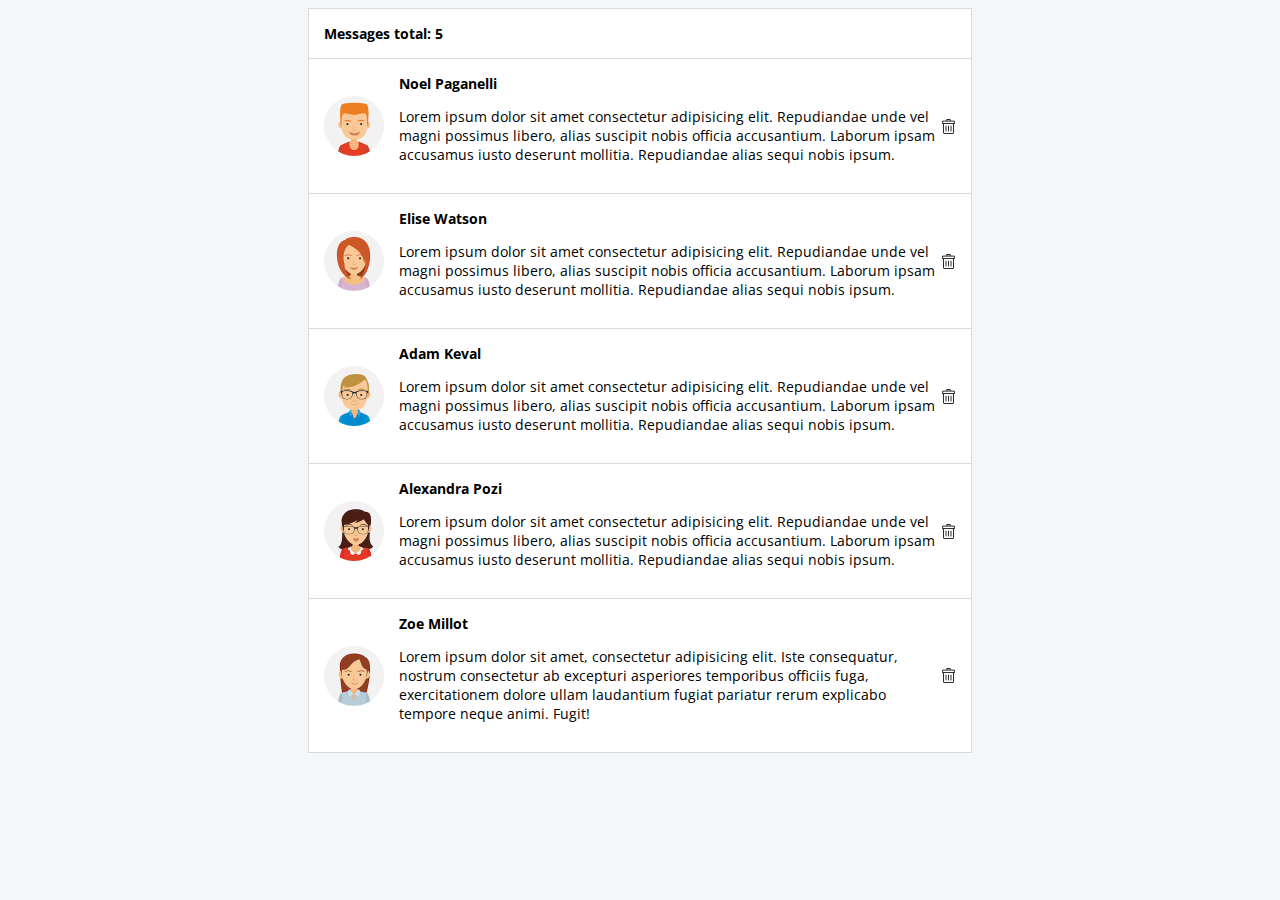
<file: part2/index.html>
<!DOCTYPE html>
<html lang="en">
<head>
    <meta charset="UTF-8">
    <meta name="viewport" content="width=device-width, initial-scale=1.0">
    <meta http-equiv="X-UA-Compatible" content="ie=edge">
    <link href="https://fonts.googleapis.com/css?family=Open+Sans&display=swap" rel="stylesheet">
    <link rel="stylesheet" href="style.css">
    <title>My Mails</title>
</head>
<body>
    <div class = "row">
       <h6>Messages total: <span id="compteur">0</span></h6> 
    </div>
    <div class="row message">
        <img class="avatar" src="avatar-1.jpg">
        <div>
            <h6>Noel Paganelli</h6>
            <p>Lorem ipsum dolor sit amet consectetur adipisicing elit. Repudiandae unde vel magni possimus libero, alias suscipit nobis officia accusantium. Laborum ipsam accusamus iusto deserunt mollitia. Repudiandae alias sequi nobis ipsum.</p>
        </div>
        <img class="trash" src="trash.png">
    </div>
    <div class="row message">
        <img class="avatar" src="avatar-2.jpg">
        <div>
            <h6>Elise Watson</h6>
            <p>Lorem ipsum dolor sit amet consectetur adipisicing elit. Repudiandae unde vel magni possimus libero, alias suscipit nobis officia accusantium. Laborum ipsam accusamus iusto deserunt mollitia. Repudiandae alias sequi nobis ipsum.</p>
        </div>
        <img class="trash" src="trash.png">
    </div>
    <div class="row message">
        <img class="avatar" src="avatar-3.jpg">
        <div>
            <h6>Adam Keval</h6>
            <p>Lorem ipsum dolor sit amet consectetur adipisicing elit. Repudiandae unde vel magni possimus libero, alias suscipit nobis officia accusantium. Laborum ipsam accusamus iusto deserunt mollitia. Repudiandae alias sequi nobis ipsum.</p>
        </div>
        <img class="trash" src="trash.png">
    </div>
    <div class="row message">
        <img class="avatar" src="avatar-4.jpg">
        <div>
            <h6>Alexandra Pozi</h6>
            <p>Lorem ipsum dolor sit amet consectetur adipisicing elit. Repudiandae unde vel magni possimus libero, alias suscipit nobis officia accusantium. Laborum ipsam accusamus iusto deserunt mollitia. Repudiandae alias sequi nobis ipsum.</p>
        </div>
        <img class="trash" src="trash.png">
    </div>
    <div class="row message last-row">
        <img class="avatar" src="avatar-5.jpg">
        <div>
            <h6>Zoe Millot</h6>
            <p>Lorem ipsum dolor sit amet, consectetur adipisicing elit. Iste consequatur, nostrum consectetur ab excepturi asperiores temporibus officiis fuga, exercitationem dolore ullam laudantium fugiat pariatur rerum explicabo tempore neque animi. Fugit!</p>
        </div>
        <img class="trash" src="trash.png">
    </div>
   <script src="script.js"></script>

</body>
</html>
</file>
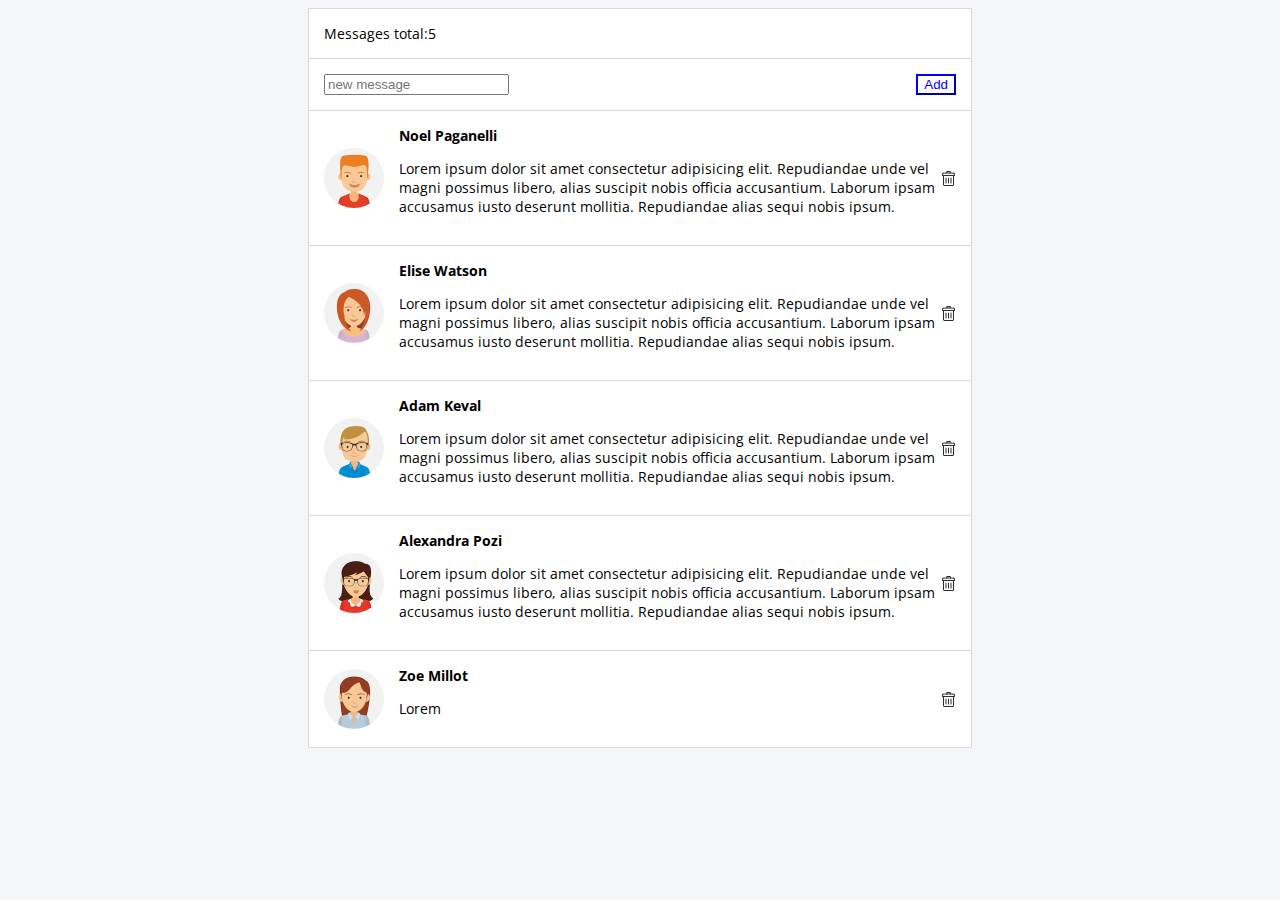
<file: part3/index.html>
<!DOCTYPE html>
<html lang="en">
<head>
    <meta charset="UTF-8">
    <meta name="viewport" content="width=device-width, initial-scale=1.0">
    <meta http-equiv="X-UA-Compatible" content="ie=edge">
    <link href="https://fonts.googleapis.com/css?family=Open+Sans&display=swap" rel="stylesheet">
    <link rel="stylesheet" href="style.css">
    <title>My Mails</title>
</head>
<body>
    <div class="row">
        Messages total: <span id="count">0</span>
    </div>
    <div class="addMessage">
        <input id= "newmessage" type="text" name="new message" value="" placeholder="new message">
        <button id="btn-add"type="button">Add</button>
    </div>
    <div class="row">
        <img class="avatar" src="avatar-1.jpg">
        <div>
            <h6>Noel Paganelli</h6>
            <p>Lorem ipsum dolor sit amet consectetur adipisicing elit. Repudiandae unde vel magni possimus libero, alias suscipit nobis officia accusantium. Laborum ipsam accusamus iusto deserunt mollitia. Repudiandae alias sequi nobis ipsum.</p>
        </div>
        <img class="trash" src="trash.png">
    </div>
    <div class="row">
        <img class="avatar" src="avatar-2.jpg">
        <div>
            <h6>Elise Watson</h6>
            <p>Lorem ipsum dolor sit amet consectetur adipisicing elit. Repudiandae unde vel magni possimus libero, alias suscipit nobis officia accusantium. Laborum ipsam accusamus iusto deserunt mollitia. Repudiandae alias sequi nobis ipsum.</p>
        </div>
        <img class="trash" src="trash.png">
    </div>
    <div class="row">
        <img class="avatar" src="avatar-3.jpg">
        <div>
            <h6>Adam Keval</h6>
            <p>Lorem ipsum dolor sit amet consectetur adipisicing elit. Repudiandae unde vel magni possimus libero, alias suscipit nobis officia accusantium. Laborum ipsam accusamus iusto deserunt mollitia. Repudiandae alias sequi nobis ipsum.</p>
        </div>
        <img class="trash" src="trash.png">
    </div>
    <div class="row">
        <img class="avatar" src="avatar-4.jpg">
        <div>
            <h6>Alexandra Pozi</h6>
            <p>Lorem ipsum dolor sit amet consectetur adipisicing elit. Repudiandae unde vel magni possimus libero, alias suscipit nobis officia accusantium. Laborum ipsam accusamus iusto deserunt mollitia. Repudiandae alias sequi nobis ipsum.</p>
        </div>
        <img class="trash" src="trash.png">
    </div>
    <div class="row last-row">
        <img class="avatar" src="avatar-5.jpg">
        <div>
            <h6>Zoe Millot</h6>
            <p>Lorem</p>
        </div>
        <img class="trash" src="trash.png">
    </div>
    <script src="script.js"></script>
</body>
</html>
</file>
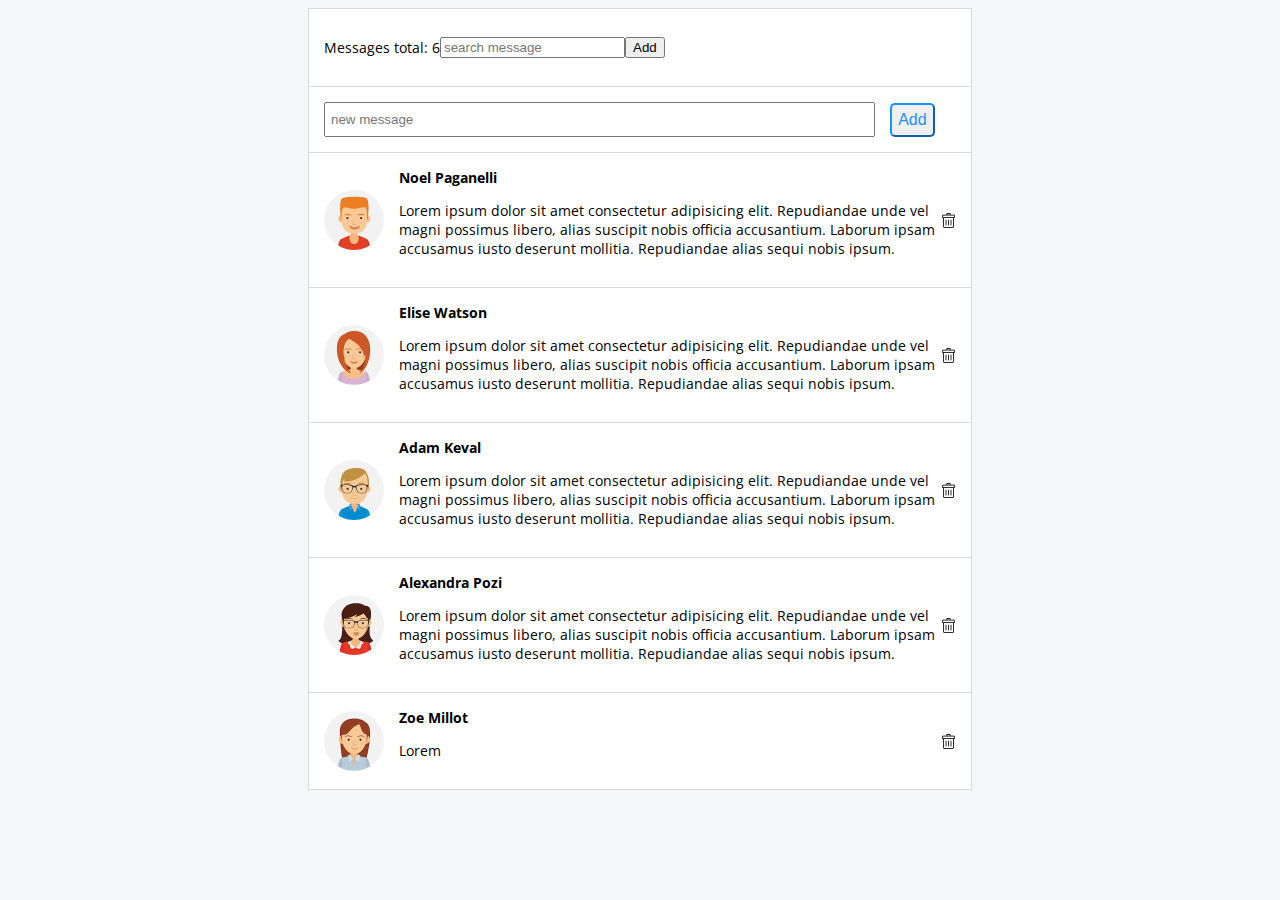
<file: part4/index.html>
<!DOCTYPE html>
<html lang="en">
<head>
    <meta charset="UTF-8">
    <meta name="viewport" content="width=device-width, initial-scale=1.0">
    <meta http-equiv="X-UA-Compatible" content="ie=edge">
    <link href="https://fonts.googleapis.com/css?family=Open+Sans&display=swap" rel="stylesheet">
    <link rel="stylesheet" href="style.css">
    <script src="https://code.jquery.com/jquery-3.2.1.min.js"></script>
    <title>My Mails</title>
</head>
<body>
    <div class="row">
        <p>Messages total: <span id="count">0</span></p>
        <input id="search-message" type="text" placeholder="search message">
        <button type="button" id="btn-search">Add</button> 
    </div>
    <div class="row">
        <input id="add-message" type="text" placeholder="new message">
        <button type="button" id="btn-add">Add</button> 
    </div>
    <div class="row">
        <img class="avatar" src="avatar-1.jpg">
        <div>
            <h6>Noel Paganelli</h6>
            <p>Lorem ipsum dolor sit amet consectetur adipisicing elit. Repudiandae unde vel magni possimus libero, alias suscipit nobis officia accusantium. Laborum ipsam accusamus iusto deserunt mollitia. Repudiandae alias sequi nobis ipsum.</p>
        </div>
        <img class="trash" src="trash.png">
    </div>
    <div class="row">
        <img class="avatar" src="avatar-2.jpg">
        <div>
            <h6>Elise Watson</h6>
            <p>Lorem ipsum dolor sit amet consectetur adipisicing elit. Repudiandae unde vel magni possimus libero, alias suscipit nobis officia accusantium. Laborum ipsam accusamus iusto deserunt mollitia. Repudiandae alias sequi nobis ipsum.</p>
        </div>
        <img class="trash" src="trash.png">
    </div>
    <div class="row">
        <img class="avatar" src="avatar-3.jpg">
        <div>
            <h6>Adam Keval</h6>
            <p>Lorem ipsum dolor sit amet consectetur adipisicing elit. Repudiandae unde vel magni possimus libero, alias suscipit nobis officia accusantium. Laborum ipsam accusamus iusto deserunt mollitia. Repudiandae alias sequi nobis ipsum.</p>
        </div>
        <img class="trash" src="trash.png">
    </div>
    <div class="row">
        <img class="avatar" src="avatar-4.jpg">
        <div>
            <h6>Alexandra Pozi</h6>
            <p>Lorem ipsum dolor sit amet consectetur adipisicing elit. Repudiandae unde vel magni possimus libero, alias suscipit nobis officia accusantium. Laborum ipsam accusamus iusto deserunt mollitia. Repudiandae alias sequi nobis ipsum.</p>
        </div>
        <img class="trash" src="trash.png">
    </div>
    <div class="row last-row">
        <img class="avatar" src="avatar-5.jpg">
        <div>
            <h6>Zoe Millot</h6>
            <p>Lorem</p>
        </div>
        <img class="trash" src="trash.png">
    </div>
    <script src="script.js"></script>
</body>
</html>
</file>
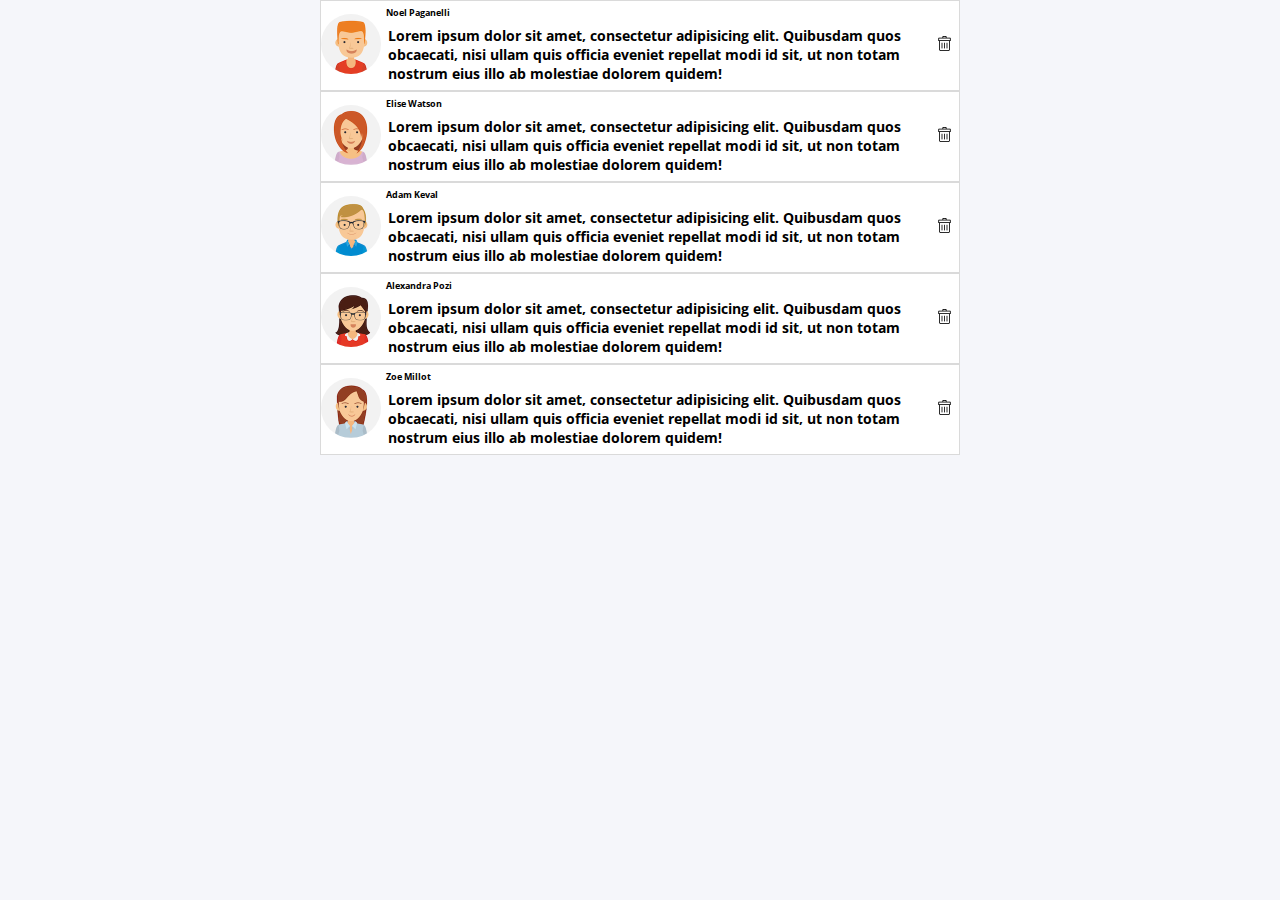
<file: part1/mymails-part1-gp/index.html>
<!DOCTYPE html>
<html lang="en">
  <head>
    <meta charset="UTF-8" />
    <meta name="viewport" content="width=device-width, initial-scale=1.0" />
    <title>Document</title>
    <link rel="stylesheet" href="style.css" />
    <link rel="preconnect" href="https://fonts.gstatic.com"> 
    <link href="https://fonts.googleapis.com/css2?family=Open+Sans:wght@300&display=swap" rel="stylesheet">
  </head>

  <body>
    <div id="container">
      <div class="frame-box">
        <div>
          <img class="avatar" src="./My Mails-Assets/avatar-1.jpg" alt="avatar1" />
        </div>
        <div>
          <h6>Noel Paganelli</h6>
          <p class="paragraphe">
            Lorem ipsum dolor sit amet, consectetur adipisicing elit. Quibusdam
            quos obcaecati, nisi ullam quis officia eveniet repellat modi id
            sit, ut non totam nostrum eius illo ab molestiae dolorem quidem!
          </p>
        </div>
        <div>
          <img class="trash" src="./My Mails-Assets/trash.png" alt="image de poubelle" />
        </div>
      </div>

      <div class="frame-box">
        <div>
          <img class="avatar" src="./My Mails-Assets/avatar-2.jpg" alt="avatar2" />
        </div>
        <div>
          <h6>Elise Watson</h6>
          <p class="paragraphe">
            Lorem ipsum dolor sit amet, consectetur adipisicing elit. Quibusdam
            quos obcaecati, nisi ullam quis officia eveniet repellat modi id
            sit, ut non totam nostrum eius illo ab molestiae dolorem quidem!
          </p>
        </div>
        <div>
          <img class="trash" src="./My Mails-Assets/trash.png" alt="image de poubelle" />
        </div>
      </div>

      <div class="frame-box">
        <div>
          <img class="avatar" src="./My Mails-Assets/avatar-3.jpg" alt="avatar3" />
        </div>
        <div>
          <h6>Adam Keval</h6>
          <p class="paragraphe">
            Lorem ipsum dolor sit amet, consectetur adipisicing elit. Quibusdam
            quos obcaecati, nisi ullam quis officia eveniet repellat modi id
            sit, ut non totam nostrum eius illo ab molestiae dolorem quidem!
          </p>
        </div>
        <div>
          <img class="trash" src="./My Mails-Assets/trash.png" alt="image de poubelle" />
        </div>
      </div>

      <div class="frame-box">
        <div>
          <img class="avatar" src="./My Mails-Assets/avatar-4.jpg" alt="avatar4" />
        </div>
        <div>
          <h6>Alexandra Pozi</h6>
          <p class="paragraphe">
            Lorem ipsum dolor sit amet, consectetur adipisicing elit. Quibusdam
            quos obcaecati, nisi ullam quis officia eveniet repellat modi id
            sit, ut non totam nostrum eius illo ab molestiae dolorem quidem!
          </p>
        </div>
        <div>
          <img class="trash" src="./My Mails-Assets/trash.png" alt="image de poubelle" />
        </div>
      </div>

      <div class="frame-box">
        <div>
          <img class="avatar" src="./My Mails-Assets/avatar-5.jpg" alt="avatar5" />
        </div>
        <div>
          <h6>Zoe Millot</h6>
          <p class="paragraphe">
            Lorem ipsum dolor sit amet, consectetur adipisicing elit. Quibusdam
            quos obcaecati, nisi ullam quis officia eveniet repellat modi id
            sit, ut non totam nostrum eius illo ab molestiae dolorem quidem!
          </p>
        </div>
        <div>
          <img class="trash" src="./My Mails-Assets/trash.png" alt="image de poubelle" />
        </div>
      </div>
    </div>
  </body>
</html>
</file>
<file: part2/style.css>
body {
    display: flex;
    flex-direction: column;
    align-items: center;
    font-family: 'Open Sans', sans-serif;
    background-color: #F5F6FA;
    font-size: 14px;
}

h5 {
    font-family: 'Open Sans', sans-serif;
    font-size: 14px;
}

.row {
    display: flex;
    align-items: center;
    width: 50%;
    background-color: #FFFFFF;
    border-top: 1px solid #DADADA;
    border-right: 1px solid #DADADA;
    border-left: 1px solid #DADADA;
    padding: 15px;
}

h6 {
    font-size: 14px;
    margin: 0px;
}

.trash {
    width: 15px;
    margin-left: auto;
}

.avatar {
    width: 60px;
    border-radius: 50%;
    margin-right: 15px;
}

.last-row {
    border-bottom: 1px solid #DADADA;
}
</file>
<file: part3/style.css>
body {
    display: flex;
    flex-direction: column;
    align-items: center;
    font-family: 'Open Sans', sans-serif;
    background-color: #F5F6FA;
    font-size: 14px;
}

.row {
    display: flex;
    align-items: center;
    width: 50%;
    background-color: #FFFFFF;
    border-top: 1px solid #DADADA;
    border-right: 1px solid #DADADA;
    border-left: 1px solid #DADADA;
    padding: 15px;
}

h6 {
    font-size: 14px;
    margin: 0px;
}

.trash {
    width: 15px;
    margin-left: auto;
}

.avatar {
    width: 60px;
    border-radius: 50%;
    margin-right: 15px;
}

.last-row {
    border-bottom: 1px solid #DADADA;
}
.addMessage {
    display: flex;
    align-items: center;
    justify-content: space-between;
    width: 50%;
    background-color: #FFFFFF;
    border-top: 1px solid #DADADA;
    border-right: 1px solid #DADADA;
    border-left: 1px solid #DADADA;
    padding: 15px;
}
#btn-add {
color:blue;
border-color: blue;
background-color:white;
}
#btn-add:hover {
    background-color: whitesmoke;
}
</file>
<file: part4/style.css>
body {
    display: flex;
    flex-direction: column;
    align-items: center;
    font-family: 'Open Sans', sans-serif;
    background-color: #F5F6FA;
    font-size: 14px;
}

.row {
    display: flex;
    align-items: center;
    width: 50%;
    background-color: #FFFFFF;
    border-top: 1px solid #DADADA;
    border-right: 1px solid #DADADA;
    border-left: 1px solid #DADADA;
    padding: 15px;
}

h6 {
    font-size: 14px;
    margin: 0px;
}

.trash {
    width: 15px;
    margin-left: auto;
}

.avatar {
    width: 60px;
    border-radius: 50%;
    margin-right: 15px;
}

.last-row {
    border-bottom: 1px solid #DADADA;
}

#add-message {
    margin-right: 15px;
    width: 85%;
    padding: 8px 5px;
}

#add-message:focus {
    outline:0;
}

#btn-add {
    border-color: #1E90FF;
    border-radius: 5px;
    color: #1E90FF;
    font-size: 16px;
    padding: 6px;
}

#btn-add:focus {
    outline:0;
}
</file>
<file: part1/mymails-part1-gp/style.css>
*{
  padding: 0;
  margin: 0; 
}
.frame-box {
    display: flex;
    align-items: center;
    font-family: 'Open Sans', sans-serif;
    font-weight: bold;
    border:1px solid #dadada;
    font-size: 14px;
    background-color: #FFFFFF;


}
#container {
width: 50%;

}
body{
    display: flex;
    justify-content: center;
    background-color: #F5F6FA;
}
.trash {
    width: 15px;
    margin: 7px;
}

.avatar {
    width: 60px;
    border-radius: 50%;
}
.paragraphe {
    margin: 7px;
}
h6 {
    margin: 5px;
}
</file>
